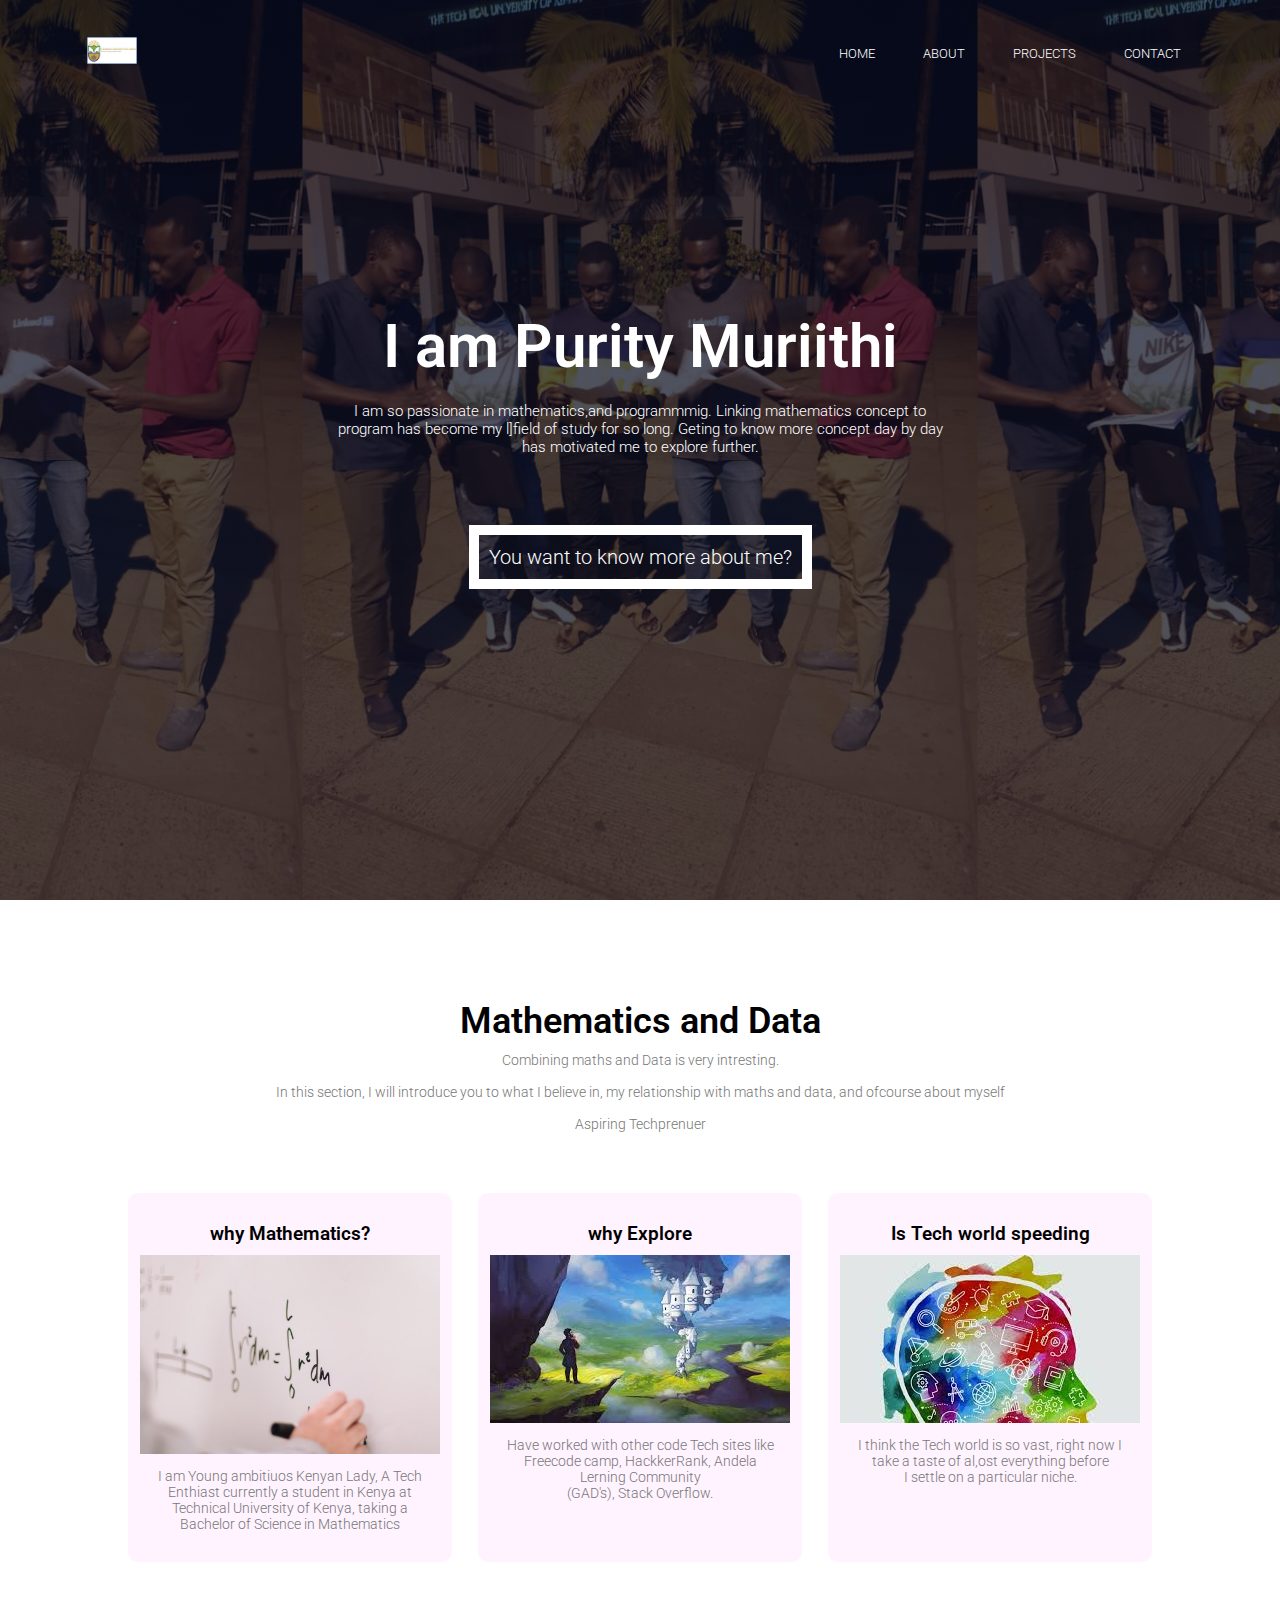
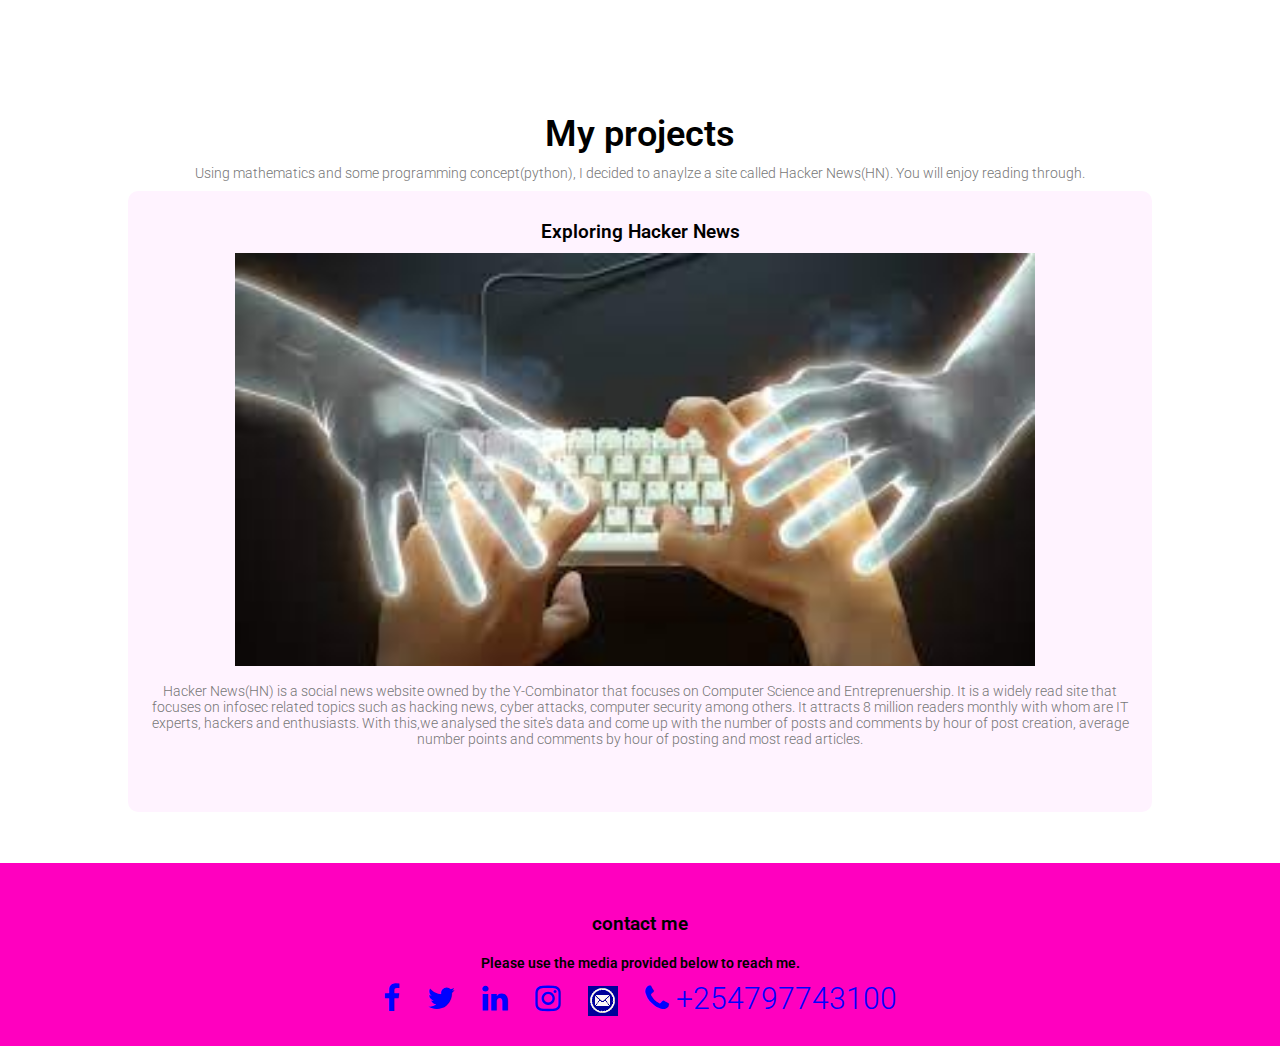
<file: index.html>
<!DOCTYPE html>
<html>
    <head>
        <meta name="viewport" content ='width=device-width, initial-scale=1.0'>
        <title> Student Website Design</title>
        <link rel="stylesheet" href="style.css">
        <link rel="preconnect" href="https://fonts.googleapis.com">
        <link rel="preconnect" href="https://fonts.gstatic.com" crossorigin>
        <link href="https://fonts.googleapis.com/css2?family=Roboto:wght@100;300;400;700;900&display=swap" 
        rel="stylesheet">
        <link rel="stylesheet" href="https://stackpath.bootstrapcdn.com/font-awesome/4.7.0/css/font-awesome.min.css">

    </head>
    <body>
        <section class="header">
            <nav>
                <a href="index.html"><img src='tuk logo.jpg'></a>
                <div class="nav-links" id ='navLinks'>
                    <i class="fa fa-times" onclick="hidemenu()"></i>
                    <ul>
                        <li><a href='index.html'>HOME</a></li>
                        <li><a href='about.html'>ABOUT</a></li>
                        <li><a href='project.html'>PROJECTS</a></li>
                        <li><a href='contact.html'>CONTACT</a></li>
                    </ul>

                </div>
                <i class="fa fa-bars" onclick="showmenu()"></i>
            </nav>
            <div class="text-box">
                <h1>I am Purity Muriithi</h1>
                <p>I am so passionate in mathematics,and programmmig. Linking  mathematics concept to program
                    has become my l]field of study for so long. Geting to know more concept day by day has 
                    motivated me to explore further.
                </p>
                <!-- <iframe src="https://trinket.io/embed/python/a79ee216d7" width="100%" height="400" 
                frameborder="0" marginwidth="0" marginheight="0" allowfullscreen></iframe> -->
                <br>
                <a href="about.html" class="hero-btn"> You want to know more about me?</a>
            </div>

        </section>

        <!-- about page -->
        <section  class="about">
            <h1>Mathematics and Data</h1>
            <p> 
                Combining maths and Data is very intresting.
                <br>
                <br>
                In this section, I will introduce you to what I believe in, my relationship with maths 
                and data, and ofcourse about myself

                <br>
                <br>

                Aspiring Techprenuer<i class="fa fa-emoji"></i>
    
            </p>

            <div class="row">
                <div class="about-col">
                    <h3>why Mathematics?</h3>
                    <img src="math1.jpeg">
                    <p>
                        I am Young ambitiuos Kenyan Lady, A Tech Enthiast currently a student in Kenya 
                        at Technical University of Kenya, taking a Bachelor of Science in Mathematics
                    </p>
                </div>

                <div class="about-col">
                    <h3>why Explore</h3>
                    <img src="math2.jpg">
                    <p>
                        Have worked with other code Tech sites like Freecode camp, HackkerRank, Andela  Lerning Community<br>
                (GAD's), Stack Overflow.
                    </p>
                </div>

                <div class="about-col">
                    <h3>Is Tech world speeding</h3>
                    <img src="math3.jpg">
                    <p>
                        I think the Tech world is so vast, right now I take a taste of al,ost everything before <br>
                I settle on a particular niche.
                    </p>
                </div>
            </div>

        </section>
        <!-- project page -->
        <section class="project">
            <h1>My projects</h1>
            <p>
                Using mathematics and some programming concept(python), I decided to 
                anaylze a site called Hacker News(HN). You will enjoy reading through.
            </p>
            <div class="project-row">
                <div class="about-col">
                    <h3>Exploring Hacker News</h3>
                    <img src="hacker.jpg">
                    <a
                     href="https://nbviewer.org/urls/community.dataquest.io/uploads/short-url/4j1F6Cpzq2Wlhy3plUpfrZAGEBM.ipynb">
                        <p>Hacker News(HN) is a social news website owned by the Y-Combinator that focuses
                         on Computer Science and Entreprenuership. It is a widely read site that focuses 
                         on infosec related topics such as hacking news, cyber attacks, computer security
                          among others. It attracts 8 million readers monthly with whom are IT experts, 
                          hackers and enthusiasts. With this,we analysed the site's data and come up with
                         the number of posts and comments by hour of post creation, average number 
                         points and comments by hour of posting and most read articles.</p>
                    </a>
                </div>
            </div>

        </section>

        <!-- footer -->
        <section class="footer">
            <h3> contact me</h3>
            <p>Please use the media provided below to reach me.</p>
            <div class="icons">
                <a href=""> 
                <i class="fa fa-facebook"></i>
               </a>
               <a href="">
                <i class="fa fa-twitter"></i>
               </a>
               <a href="">
                <i class="fa fa-linkedin"></i>
               </a>
               <a href="">
                <i class="fa fa-instagram"></i>
              </a>
              <a href="mailto:brayanopiyo@students.tukenya.ac.ke">
                <img src = "email.gif" alta = "staff portal" width ="30"
                height ="30" border ="0" align="absbottom">
              </a>
              <a href="">
                <i class="fa fa-phone"></i>
                +254797743100
             </a>

            </div>

        </section>
        <!-- Java script for toggle menu -->
        <script>
            var navLinks=document.getElementById('navLinks');

            function hidemenu(){
                navLinks.style.right='-200px';
            
            }
            function showmenu(){
                navLinks.style.right='0';
            }

        </script>
    </body>
</html>
</file>
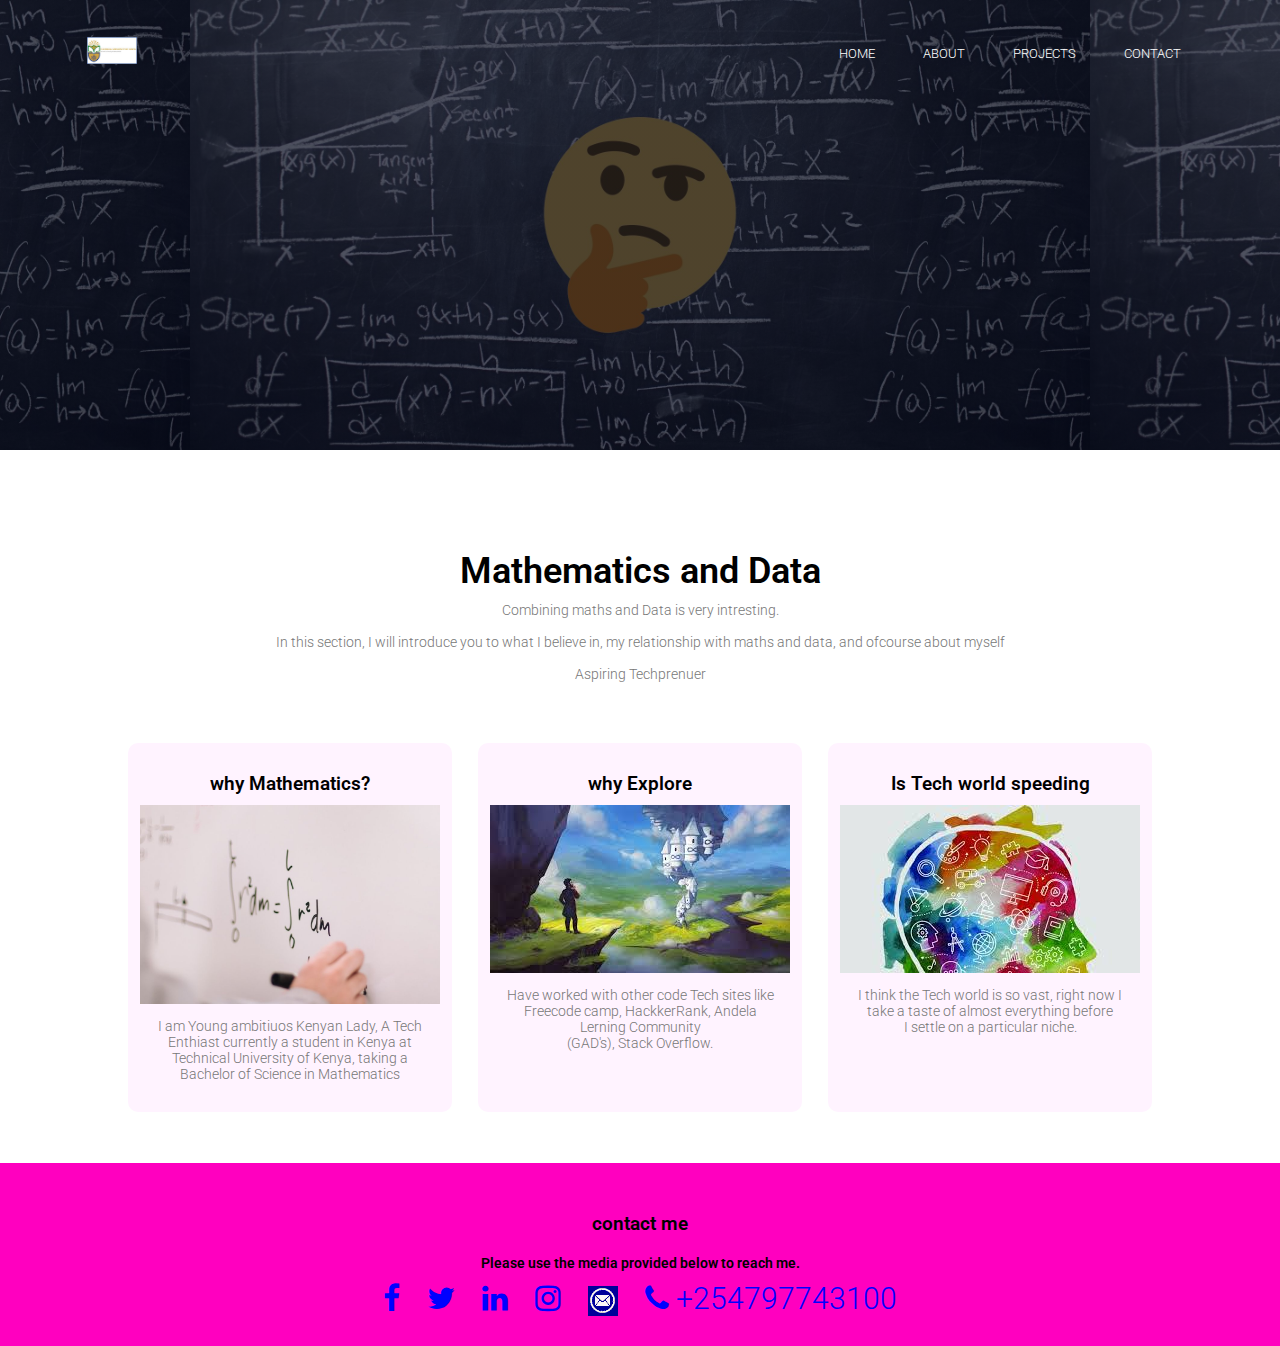
<file: about.html>
<!DOCTYPE html>
<html>
    <head>
        <meta name="viewport" content ='width=device-width, initial-scale=1.0'>
        <title> Student Website Design</title>
        <link rel="stylesheet" href="style.css">
        <link rel="preconnect" href="https://fonts.googleapis.com">
        <link rel="preconnect" href="https://fonts.gstatic.com" crossorigin>
        <link href="https://fonts.googleapis.com/css2?family=Roboto:wght@100;300;400;700;900&display=swap" 
        rel="stylesheet">
        <link rel="stylesheet" href="https://stackpath.bootstrapcdn.com/font-awesome/4.7.0/css/font-awesome.min.css">

    </head>
    <body>
        <section class="header-about">
            <nav>
                <a href="index.html"><img src='tuk logo.jpg'></a>
                <div class="nav-links" id ='navLinks'>
                    <i class="fa fa-times" onclick="hidemenu()"></i>
                    <ul>
                        <li><a href='index.html'>HOME</a></li>
                        <li><a href='about.html'>ABOUT</a></li>
                        <li><a href='project.html'>PROJECTS</a></li>
                        <li><a href='contact.html'>CONTACT</a></li>
                    </ul>

                </div>
                <i class="fa fa-bars" onclick="showmenu()"></i>
            </nav>
            

        </section>

        <!-- about page -->
        <section  class="about">
            <h1>Mathematics and Data</h1>
            <p> 
                Combining maths and Data is very intresting.
                <br>
                <br>
                In this section, I will introduce you to what I believe in, my relationship with maths 
                and data, and ofcourse about myself

                <br>
                <br>

                Aspiring Techprenuer<i class="fa fa-emoji"></i>
    
            </p>

            <div class="row">
                <div class="about-col">
                    <h3>why Mathematics?</h3>
                    <img src="math1.jpeg">
                    <p>
                        I am Young ambitiuos Kenyan Lady, A Tech Enthiast currently a student in Kenya 
                        at Technical University of Kenya, taking a Bachelor of Science in Mathematics
                    </p>
                </div>

                <div class="about-col">
                    <h3>why Explore</h3>
                    <img src="math2.jpg">
                    <p>
                        Have worked with other code Tech sites like Freecode camp, HackkerRank, Andela  Lerning Community<br>
                (GAD's), Stack Overflow.
                    </p>
                </div>

                <div class="about-col">
                    <h3>Is Tech world speeding</h3>
                    <img src="math3.jpg">
                    <p>
                        I think the Tech world is so vast, right now I take a taste of almost everything before <br>
                I settle on a particular niche.
                    </p>
                </div>
            </div>

        </section>
        <!-- project page -->
       

        <!-- footer -->
        <section class="footer">
            <h3> contact me</h3>
            <p>Please use the media provided below to reach me.</p>
            <div class="icons">
                <a href=""> 
                <i class="fa fa-facebook"></i>
               </a>
               <a href="">
                <i class="fa fa-twitter"></i>
               </a>
               <a href="">
                <i class="fa fa-linkedin"></i>
               </a>
               <a href="">
                <i class="fa fa-instagram"></i>
              </a>
              <a href="mailto:brayanopiyo@students.tukenya.ac.ke">
                <img src = "email.gif" alta = "staff portal" width ="30"
                height ="30" border ="0" align="absbottom">
              </a>
              <a href="">
                <i class="fa fa-phone"></i>
                +254797743100
             </a>

            </div>

        </section>
        <!-- Java script for toggle menu -->
        <script>
            var navLinks=document.getElementById('navLinks');

            function hidemenu(){
                navLinks.style.right='-200px';
            
            }
            function showmenu(){
                navLinks.style.right='0';
            }

        </script>
    </body>
</html>
</file>
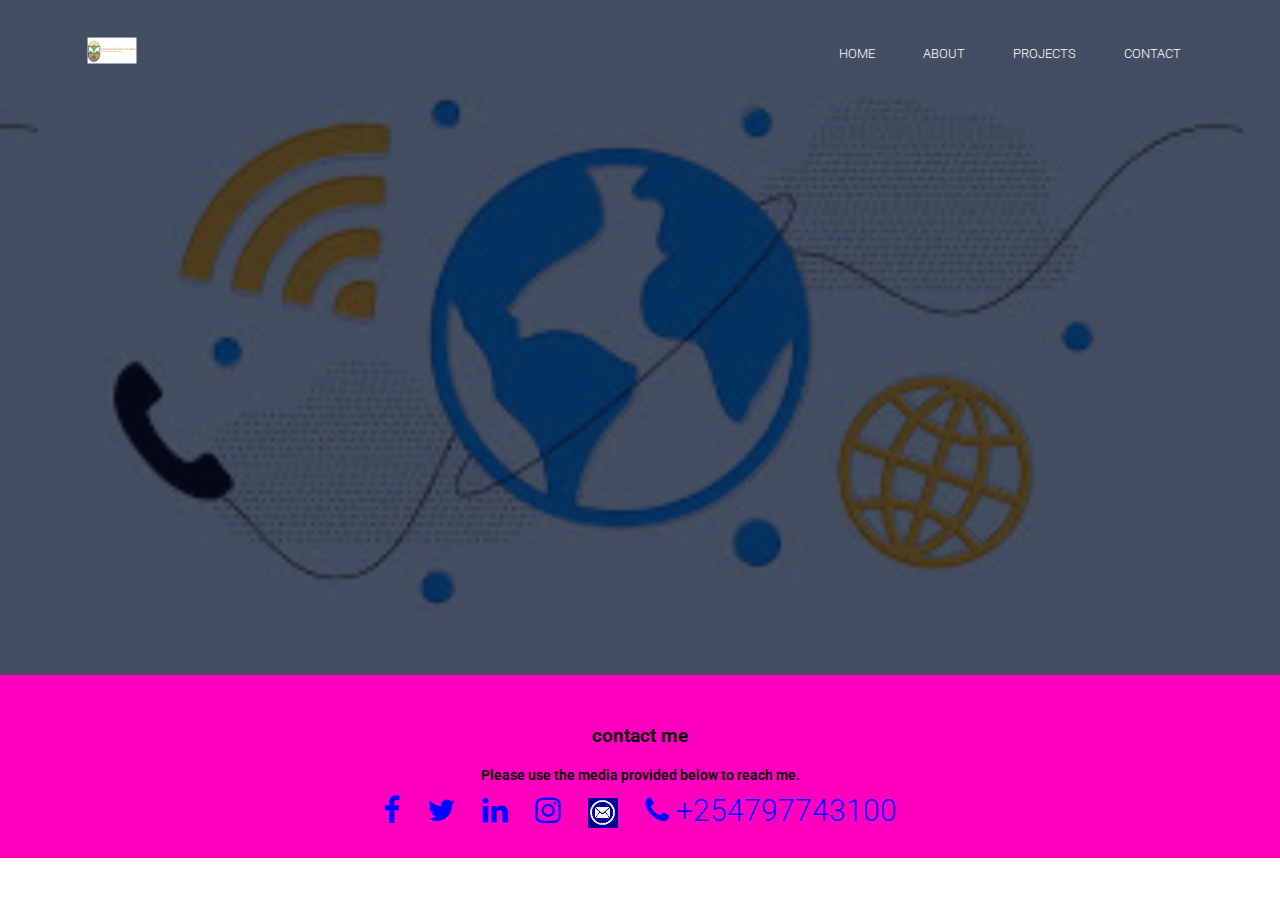
<file: contact.html>
<!DOCTYPE html>
<html>
    <head>
        <meta name="viewport" content ='width=device-width, initial-scale=1.0'>
        <title> Student Website Design</title>
        <link rel="stylesheet" href="style.css">
        <link rel="preconnect" href="https://fonts.googleapis.com">
        <link rel="preconnect" href="https://fonts.gstatic.com" crossorigin>
        <link href="https://fonts.googleapis.com/css2?family=Roboto:wght@100;300;400;700;900&display=swap" 
        rel="stylesheet">
        <link rel="stylesheet" href="https://stackpath.bootstrapcdn.com/font-awesome/4.7.0/css/font-awesome.min.css">

    </head>
    <body>
        <section class="header-contact">
            <nav>
                <a href="index.html"><img src='tuk logo.jpg'></a>
                <div class="nav-links" id ='navLinks'>
                    <i class="fa fa-times" onclick="hidemenu()"></i>
                    <ul>
                        <li><a href='index.html'>HOME</a></li>
                        <li><a href='about.html'>ABOUT</a></li>
                        <li><a href='project.html'>PROJECTS</a></li>
                        <li><a href='contact.html'>CONTACT</a></li>
                    </ul>

                </div>
                <i class="fa fa-bars" onclick="showmenu()"></i>
            </nav>
            

        </section>

        <!-- about page -->
       
        <!-- project page -->
        

        <!-- footer -->
        <section class="footer">
            <h3> contact me</h3>
            <p>Please use the media provided below to reach me.</p>
            <div class="icons">
                <a href=""> 
                <i class="fa fa-facebook"></i>
               </a>
               <a href="">
                <i class="fa fa-twitter"></i>
               </a>
               <a href="">
                <i class="fa fa-linkedin"></i>
               </a>
               <a href="">
                <i class="fa fa-instagram"></i>
              </a>
              <a href="mailto:muriithipurity28@gmail.com">
                <img src = "email.gif" alta = "staff portal" width ="30"
                height ="30" border ="0" align="absbottom">
              </a>
              <a href="">
                <i class="fa fa-phone"></i>
                +254797743100
             </a>

            </div>

        </section>
        <!-- Java script for toggle menu -->
        <script>
            var navLinks=document.getElementById('navLinks');

            function hidemenu(){
                navLinks.style.right='-200px';
            
            }
            function showmenu(){
                navLinks.style.right='0';
            }

        </script>
    </body>
</html>
</file>
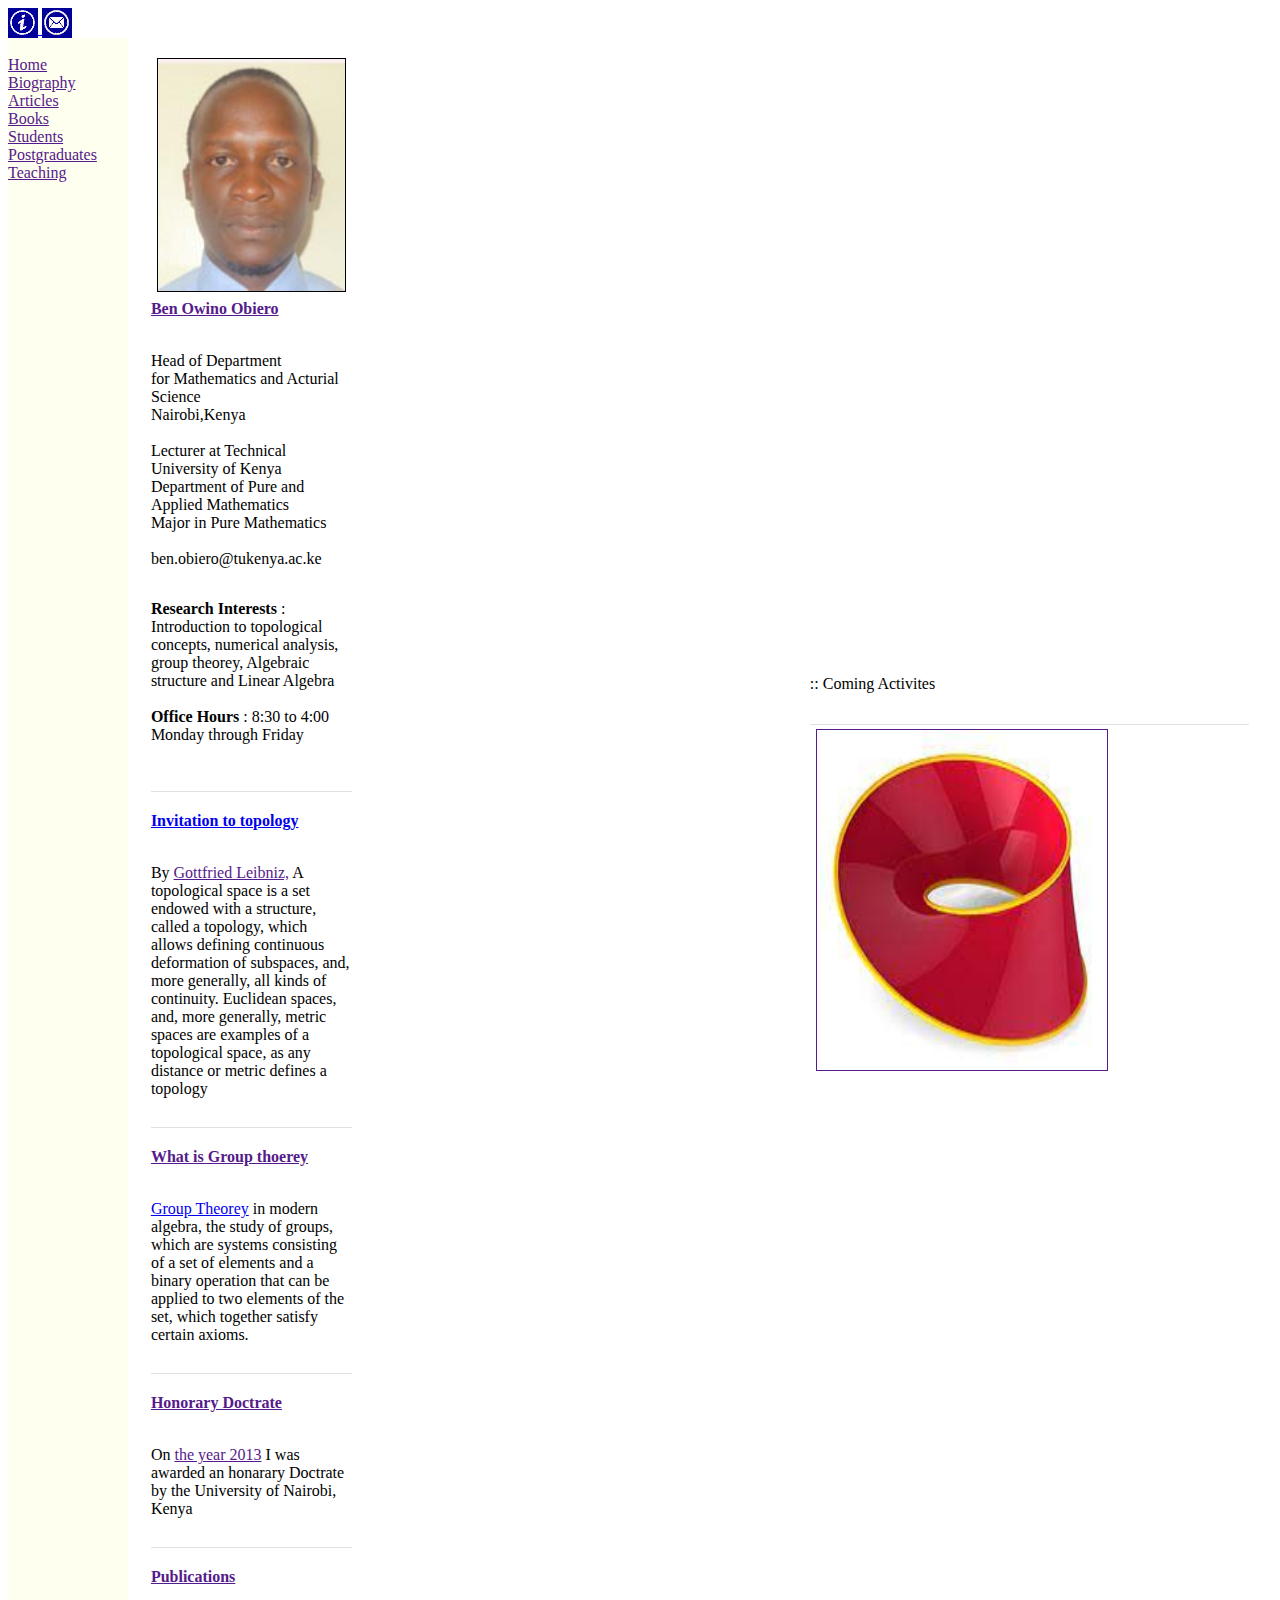
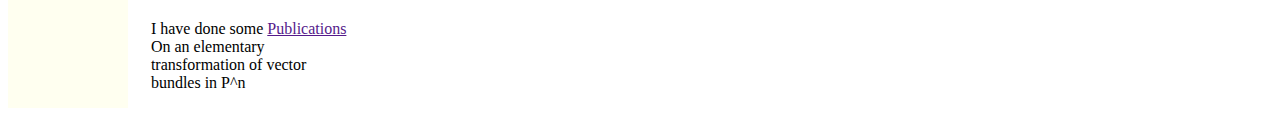
<file: index2.html>
<!DOCTYPE html>
<html>
    <head>
        <meta name = "viewport" content="width=device-width, initial-scale = 1.0">
        <title>Ben Obiero | Technical university of kenya</title>
        <link href="C:\Users\brayan opiyo\Desktop\Dr\style2.css" rel="stylesheet" type="text/css">
        <link rel="preconnect" href="https://fonts.googleapis.com">
        <link rel="preconnect" href="https://fonts.gstatic.com" crossorigin>
        <link href="https://fonts.googleapis.com/css2?family=Zen+Antique&display=swap" rel="stylesheet">
        <link rel="stylesheet" href="https://stackpath.bootstrapcdn.com/font-awesome/4.7.0/css/font-awesome.min.css" 
    crossorigin="anonymous">
    </head>
    <body>
        <layer top="0" bottom="0" left="0" width="0">
            <section class ="header">
                <a href="https://staff.tukenya.ac.ke/?r=portal/profile/public&id=1336">
                    <img src = "info.gif" alta = "staff portal" width ="30"
                    height ="30" border ="0" align="absbottom">
                </a>
                <a href="mailto:brayanopiyo@students.tukenya.ac.ke"><img src = "email.gif" alta = "staff portal" width ="30"
                    height ="30" border ="0" align="absbottom">
                </a>
            </section>
            <table width ="100%" border ="0" cellspacing ="0" cellpadding = "0">
                <tbody>
                    <tr>
                        <td>
                            <tbody>
                                <tr valign= "top" class ="trone">
                                    <td width="120" height="900" bgcolor="#FFFFF" class="tdone">
                                        <table width="120" border="0" cellspacing ="0" cellpadding ="0" class = "tableone">
                                            <tbody>
                                                <tr>
                                                    <td>&nbsp;</td>
                                                </tr>
                                                <tr>
                                                    <td>
                                                        <a href="" class ="men"> Home</a>
                                                    </td>
                                                </tr>
                                                <tr>
                                                    <td>
                                                        <a href="" class ="men"> Biography</a>
                                                    </td>
                                                </tr>
                                                <tr>
                                                    <td>
                                                        <a href="" class ="men"> Articles</a>
                                                    </td>
                                                </tr>
                                                <tr>
                                                    <td>
                                                        <a href="" class ="men"> Books</a>
                                                    </td>
                                                </tr>
                                                <tr>
                                                    <td>
                                                        <a href="" class ="men"> Students</a>
                                                    </td>
                                                </tr>
                                                <tr>
                                                    <td>
                                                        <a href="" class ="men"> Postgraduates</a>
                                                    </td>
                                                </tr>
                                                <tr>
                                                    <td>
                                                        <a href="" class ="men"> Teaching</a>
                                                    </td>
                                                </tr>
                                                <tr>
                                                    <td>
                                                    </td>
                                                </tr>
                                            </tbody>
                                        </table>
                                    </td>
                                    <td class ="cen">
                                        <table width="96%" border="0" align="center" cellpadding="0" cellspacing="0" class = "tabletwo">
                                            <tbody>
                                                <tr>
                                                    <td>
                                                        <table width="100" border="0" cellspacing ="0" cellpadding="0" class ="tablethree">
                                                            <tbody>
                                                                <tr>
                                                                    <td class = "cel2"> 
                                                                        <p>
                                                                            <img src="ben.jfif" width="187" height="232"
                                                                            hspace = "6" vspace="4" border="1" text-align="left"
                                                                            class ="imagclass">
                                                                            <a href="" class ="link-name">
                                                                                <b> Ben Owino Obiero</b>

                                                                            </a>
                                                                        </p>

                                                                        <p>
                                                                            <br>
                                                                            Head of Department
                                                                            <br>
                                                                            for Mathematics and Acturial Science
                                                                            <br>
                                                                            Nairobi,Kenya
                                                                            <br>
                                                                            <br>
                                                                            
                                                                            Lecturer at Technical University of Kenya
                                                                            <br>
                                                                            Department of Pure and Applied Mathematics
                                                                            <br>
                                                                            Major in Pure Mathematics
                                                                            <br>
                                                                            <br>
                                                                            ben.obiero@tukenya.ac.ke
                                                                        </p>
                                                                     </td>
                                                                </tr>
                                                                <tr>
                                                                    <td class ="cell2">
                                                                        <p>
                                                                            <strong> Research Interests</strong>
                                                                            : Introduction to topological concepts,
                                                                            numerical analysis, group theorey, 
                                                                            Algebraic structure and Linear Algebra<br>
                                                                            <br>
                                                                            <strong>Office Hours</strong> : 8:30 to 4:00 Monday through Friday
                                                                            <br>
                                                                            <br>
                                                                        </p>

                                                                    </td>
                                                                </tr>
                                                                <tr>
                                                                    <td class="cell2">
                                                                        <img src="sep.gif" width="100%" height="1">
                                                                    </td>
                                                                </tr>
                                                                <tr>
                                                                    <td class="cell2">
                                                                        <p align="left">
                                                                            <a href=" " class=link-name>
                                                                                <b>Invitation to topology</b>
                                                                            </a>
                                                                        </p>
                                                                        <p>
                                                                            <br>
                                                                            By
                                                                            <a href="">Gottfried Leibniz,</a>
                                                                            A topological space is a set endowed with a structure, called a topology, 
                                                                            which allows defining continuous deformation of subspaces, and, 
                                                                            more generally, all kinds of continuity. Euclidean spaces, and, more generally, 
                                                                            metric spaces are examples of a topological space, as any distance or
                                                                             metric defines a topology
                                                                        </p>
                                                                    </td>
                                                                </tr>
                                                                <tr>
                                                                    <td class="cell2">
                                                                        <img src="sep.gif" width="100%" height="1">
                                                                    </td>
                                                                </tr>
                                                                <tr>
                                                                    <td class="cell2">
                                                                        <p align ="left"> 
                                                                            <a href = ""class ="link-name">
                                                                            <b>What is Group thoerey</b>
                                                                            </a>
                                                                        </p>
                                                                        <p>
                                                                            <br>
                                                                            <a href=" "> Group Theorey</a>
                                                                             in modern algebra, the study of groups, which are 
                                                                            systems consisting of a set of elements and a 
                                                                            binary operation that can be applied to two 
                                                                            elements of the set, which together satisfy certain axioms. 
                                                                        </p>
                                                                    </td>
                                                                </tr>
                                                                <tr>
                                                                    <td class="cell2">
                                                                        <img src="sep.gif" width="100%" height="1">
                                                                    </td>
                                                                </tr>
                                                                <tr>
                                                                    <td class ="cell2">
                                                                        <p align ="left">
                                                                           <a href="" class="link-name"> 
                                                                           <b> Honorary Doctrate </b></a>
                                                                        </p>
                                                                        <p>
                                                                            <br>
                                                                            On
                                                                            <a href=""> the year 2013</a>
                                                                           I was awarded an honarary Doctrate
                                                                           by the University of Nairobi, Kenya
                                                                        </p>
                                                                    </td>
                                                                </tr>
                                                                <tr>
                                                                    <td class="cell2">
                                                                        <img src="sep.gif" width="100%" height="1">
                                                                    </td>
                                                                </tr>
                                                                <tr>
                                                                    <td class="cell2">
                                                                        <p align="left">
                                                                            <a href="" class ="link-name">
                                                                                <b> Publications</b>
                                                                            
                                                                            </a>
                                                                        </p>
                                                                        <p>
                                                                            <br>
                                                                            I have done some
                                                                            <a href=""> Publications </a>
                                                                            On an elementary transformation 
                                                                            of vector bundles in P^n
                                                                        </p>

                                                                    </td>
                                                                </tr>
                                                            </tbody>
                                                        </table>
                                                    </td>
                                                    <td width="40%" class="cell3" >
                                                        <table width="100%" border="0" cellspacing="0" 
                                                        cellpadding="0" class="table3">
                                                             <tbody>
                                                                 <tr>
                                                                     <td class = "nav">
                                                                         :: Coming Activites
                                                                         <br>
                                                                         <br>
                                                                    </td>
                                                                 </tr>
                                                                 <tr>
                                                                    <td class="cell2">
                                                                        <img src="sep.gif" width="100%" height="1">
                                                                    </td>
                                                                </tr>
                                                                <tr>
                                                                    <td align="center">
                                                                        <a href="" ><image src ="mobius.jfif"
                                                                            alt="shapes" height="340"
                                                                            width="290" hspace="6" vspac="4"
                                                                            border="1" align="left">
                                                                        </a>

                                                                    </td>
                                                                </tr>

                                                             </tbody>
                                                        </table>

                                                    </td>
                                                </tr>
                                            </tbody>


                                        </table>

                                    </td>

                                </tr>
                            </tbody>
                        </td>
                    </tr>
                </tbody>

            </table>
            <!----------------javascript for toggle menu-->
            <script>
                var navLinks = document.getElementById("navLinks");

                function showMenu(){
                    navLinks.style.right = "0"
                }
                function hideMenu(){
                    navLinks.style.right = "-200px"
                }
            </script>  
</body>
</html>

        </layer>
    </body>
</html>
</file>
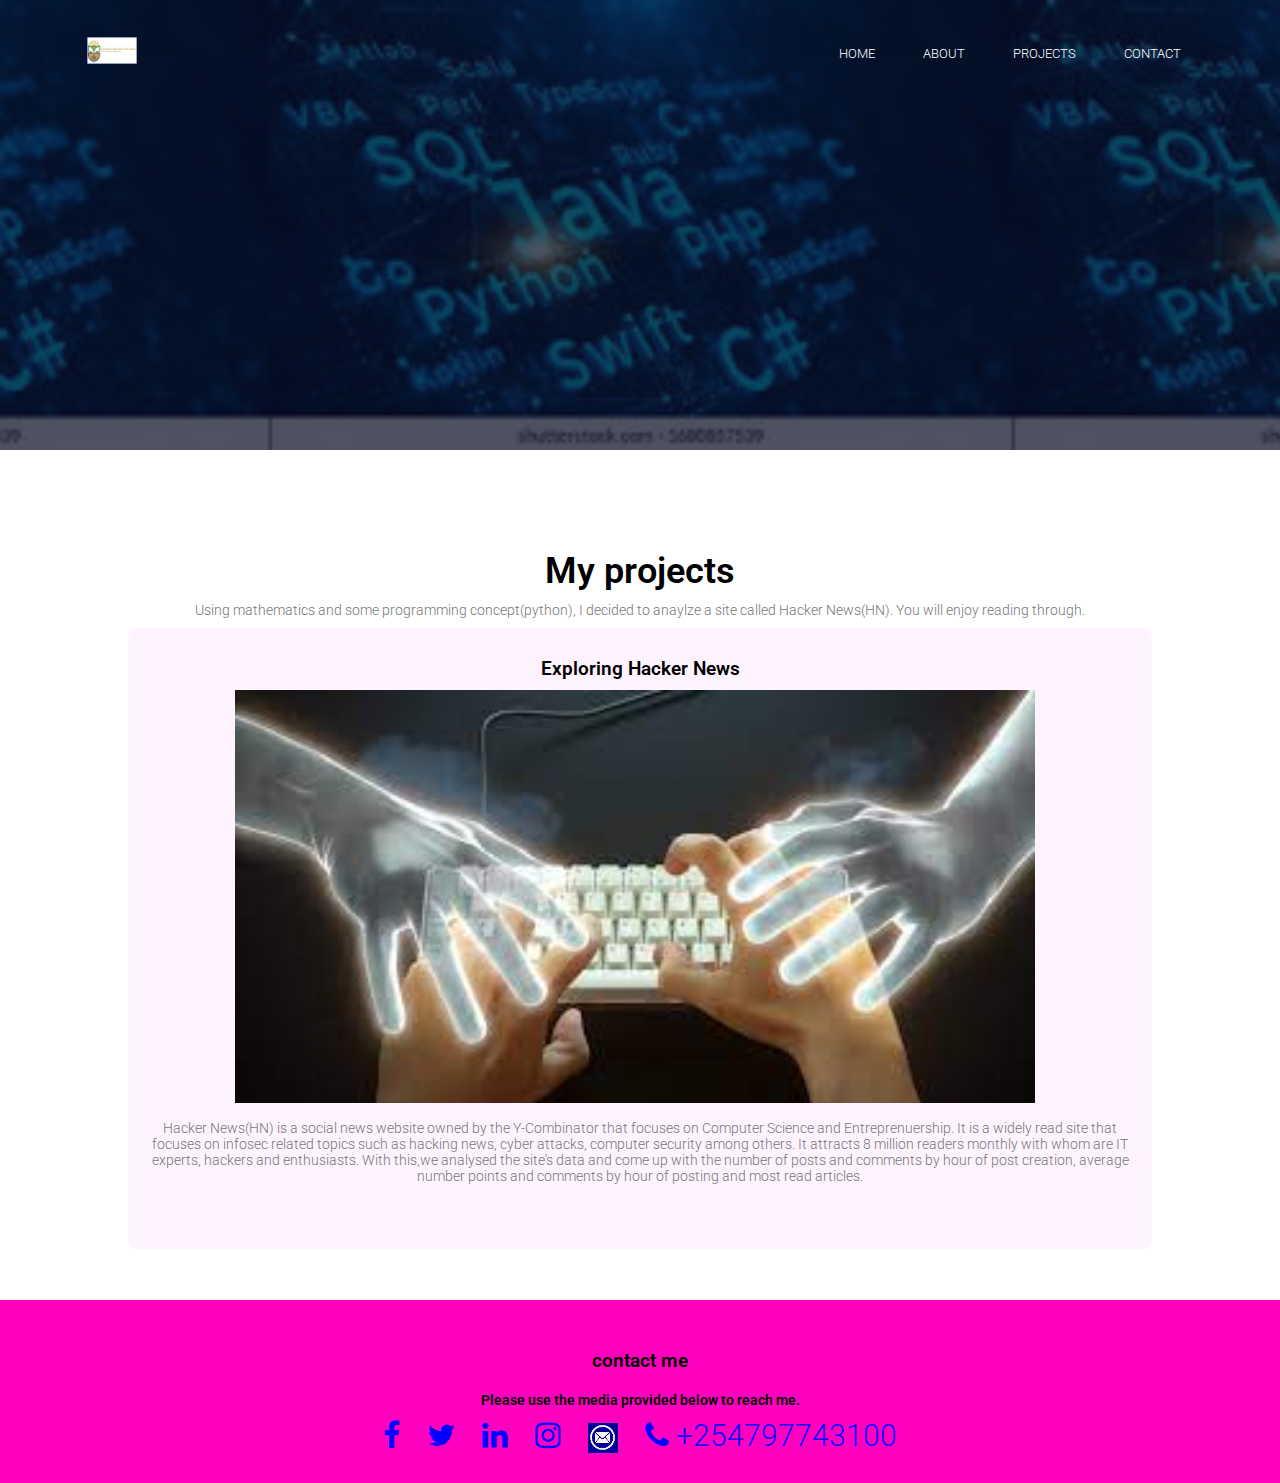
<file: project.html>
<!DOCTYPE html>
<html>
    <head>
        <meta name="viewport" content ='width=device-width, initial-scale=1.0'>
        <title> Student Website Design</title>
        <link rel="stylesheet" href="style.css">
        <link rel="preconnect" href="https://fonts.googleapis.com">
        <link rel="preconnect" href="https://fonts.gstatic.com" crossorigin>
        <link href="https://fonts.googleapis.com/css2?family=Roboto:wght@100;300;400;700;900&display=swap" 
        rel="stylesheet">
        <link rel="stylesheet" href="https://stackpath.bootstrapcdn.com/font-awesome/4.7.0/css/font-awesome.min.css">

    </head>
    <body>
        <section class="header-project">
            <nav>
                <a href="index.html"><img src='tuk logo.jpg'></a>
                <div class="nav-links" id ='navLinks'>
                    <i class="fa fa-times" onclick="hidemenu()"></i>
                    <ul>
                        <li><a href='index.html'>HOME</a></li>
                        <li><a href='about.html'>ABOUT</a></li>
                        <li><a href='project.html'>PROJECTS</a></li>
                        <li><a href='contact.html'>CONTACT</a></li>
                    </ul>

                </div>
                <i class="fa fa-bars" onclick="showmenu()"></i>
            </nav>
            
        </section>

        <!-- about page -->
        
        <!-- project page -->
        <section class="project">
            <h1>My projects</h1>
            <p>
                Using mathematics and some programming concept(python), I decided to 
                anaylze a site called Hacker News(HN). You will enjoy reading through.
            </p>
            <div class="project-row">
                <div class="about-col">
                    <h3>Exploring Hacker News</h3>
                    <img src="hacker.jpg">
                    <a
                     href="https://nbviewer.org/urls/community.dataquest.io/uploads/short-url/4j1F6Cpzq2Wlhy3plUpfrZAGEBM.ipynb">
                        <p>Hacker News(HN) is a social news website owned by the Y-Combinator that focuses
                         on Computer Science and Entreprenuership. It is a widely read site that focuses 
                         on infosec related topics such as hacking news, cyber attacks, computer security
                          among others. It attracts 8 million readers monthly with whom are IT experts, 
                          hackers and enthusiasts. With this,we analysed the site's data and come up with
                         the number of posts and comments by hour of post creation, average number 
                         points and comments by hour of posting and most read articles.</p>
                    </a>
                </div>
            </div>

        </section>

        <!-- footer -->
        <section class="footer">
            <h3> contact me</h3>
            <p>Please use the media provided below to reach me.</p>
            <div class="icons">
                <a href=""> 
                <i class="fa fa-facebook"></i>
               </a>
               <a href="">
                <i class="fa fa-twitter"></i>
               </a>
               <a href="">
                <i class="fa fa-linkedin"></i>
               </a>
               <a href="">
                <i class="fa fa-instagram"></i>
              </a>
              <a href="mailto:brayanopiyo@students.tukenya.ac.ke">
                <img src = "email.gif" alta = "staff portal" width ="30"
                height ="30" border ="0" align="absbottom">
              </a>
              <a href="">
                <i class="fa fa-phone"></i>
                +254797743100
             </a>

            </div>

        </section>
        <!-- Java script for toggle menu -->
        <script>
            var navLinks=document.getElementById('navLinks');

            function hidemenu(){
                navLinks.style.right='-200px';
            
            }
            function showmenu(){
                navLinks.style.right='0';
            }

        </script>
    </body>
</html>
</file>
<file: style.css>
*{
    margin:0;
    padding:0;
    font-family: 'Roboto', sans-serif;
}
.header{
    min-height: 100vh;
    width:100%;
    background-image: linear-gradient(rgba(4,9,30,0.7),rgba(4,9,30,0.7)),url(opiman2.jpg);
    background-position: center;
    background-size:contain;
    position: relative;
}
nav{
    display: flex;
    padding: 2% 6%;
    justify-content: space-between;
    align-items: center;
}
nav img{
    width : 50px
}
.nav-links{
    flex :1;
    text-align: right;
}
.nav-links ul li{
    list-style: none;
    display: inline-block;
    padding: 8px 12px;
    position: relative;
}
.nav-links ul li a{
    color:white;
    text-decoration: none;
    font-size: 13px;
}
.nav-links ul li::after{
    content: '';
    width: 0%;
    height: 2px;
    background: red;
    display: block;
    margin: auto;
    transition: 0.5s;
}
.nav-links ul li:hover::after{
    width: 100%;
}
.text-box{
    width: 90;
    color: #fff;
    position: absolute;
    top: 50%;
    left: 50%;
    transform: translate(-50%,-50%);
    text-align: center;
}
.text-box h1{
    font-size: 60px;
}
.text-box p{
    margin: 10px 0 40px;
    font-size: 15px;
    color: #fff;
}
.hero-btn{
    display: inline-block;
    text-decoration: none;
    color: #fff;
    border: 10px solid #fff;
    font-size: 20px;
    background: transparent;
    position: relative;
    cursor: pointer;
}
.hero-btn:hover{
    border: 10px solid #f44336;
    background: #f44336;
    transition: 1s;
}
nav .fa{
    display: none;
}
@media(max-width:700px){
    .text-box h1{
        font-size: 20px;
        
    }
    .nav-links ul li{
        display: block;
    }
    .nav-links{
        position: absolute;
        background: #f44336;
        width: 200px;
        height: 100vh;
        top: 0;
        right: -200px;
        text-align: left;
        z-index: 2;
        transition: 1s;

    }
    nav .fa{
        display: block;
        color: #fff;
        font-size: 22px;
        margin: 10px;
        cursor: pointer;
    }
    .nav-links ul{
        pad: 30px;
    }
}

/* about page */
.header-about{
    min-height: 50vh;
    width:100%;
    background-image: linear-gradient(rgba(4,9,30,0.7),rgba(4,9,30,0.7)),url(math4.jpg);
    background-position: center;
    background-size:contain;
    position: relative;
}

.about{
    width: 80%;
    padding-top: 100px;
    text-align: center;
    margin: auto;
}
 h1{
    font-size: 36px;
    font-weight: 600;
}
 p{
    color: #777;
    font-size: 14px;
    font-weight: 300;
    padding: 10px;
}

.row{
    margin-top: 5%;
    display: flex;
    justify-content: space-between;
}
.about-col{
    flex-basis: 31%;
    background: #fff3ff;;
    border-radius: 10px;
    margin-bottom: 5%;
    padding: 20px 12px;
    box-sizing: border-box;
    transition: 0.5s;
}
h3{
    text-align: center;
    font-weight: 600;
    margin: 10px 0;
}
.about-col:hover{
    box-shadow: 0 0 20px 0px rgba(0,0,0,0.2);
}

@media(max-width:700px){
    .row{
        flex-direction: column;
    }
}
.about-col img{
    width:300px;
}
.about-col img{
    width:300px;
}

/* project page */
.header-project{
    min-height: 50vh;
    width:100%;
    background-image: linear-gradient(rgba(4,9,30,0.7),rgba(4,9,30,0.7)),url(programming.jpg);
    background-position: center;
    background-size:contain;
    position: relative;
}
.project{
    width: 80%;
    padding-top: 100px;
    text-align: center;
    margin: auto;
}
h1{
    font-size: 36px;
    font-weight: 600;
}
 a{
    color: #777;
    font-size: 14px;
    font-weight: 300;
    padding: 10px;
    text-decoration: none;
}

.project-row img{
    width:800px;
}
@media(max-width:700px){
    .project-row img{
        width:300px;
}
}
/* footer */

.header-contact{
    min-height: 75vh;
    width:100%;
    background-image: linear-gradient(rgba(4,9,30,0.7),rgba(4,9,30,0.7)),url(reach.jpg);
    background-position: center;
    background-size:contain;
    position: relative;
}
.footer{
    background-color: rgb(255, 0, 191);
    width: 100%;
    text-align: center;
    padding: 30px 0;
}.footer h3{
    /* margin-bottom: 25%; */
    margin-top:20px ;
    font-weight: 600;
}
.footer p{
    color: black;
    font-size: 14px;
    font-weight: 600;
    
}
a{
    color: blue;
    font-size: 30px;
}
</file>
